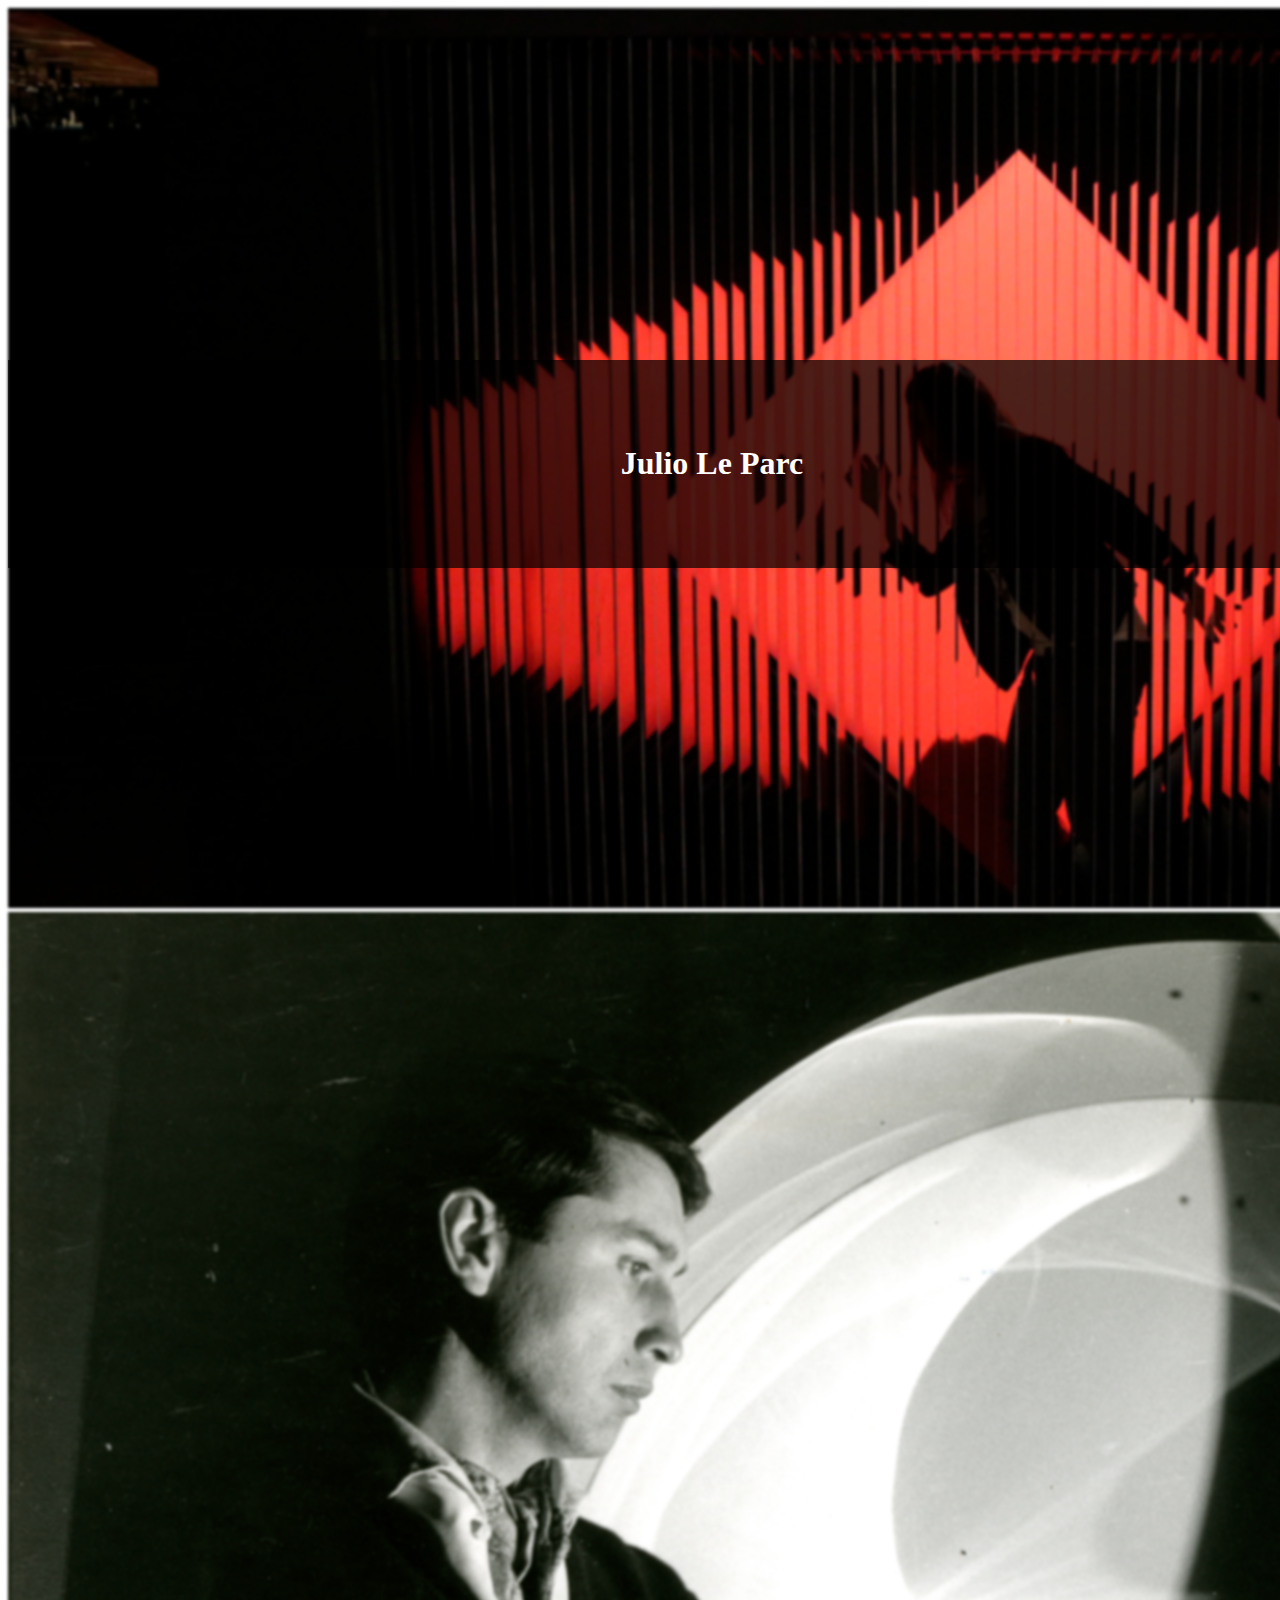
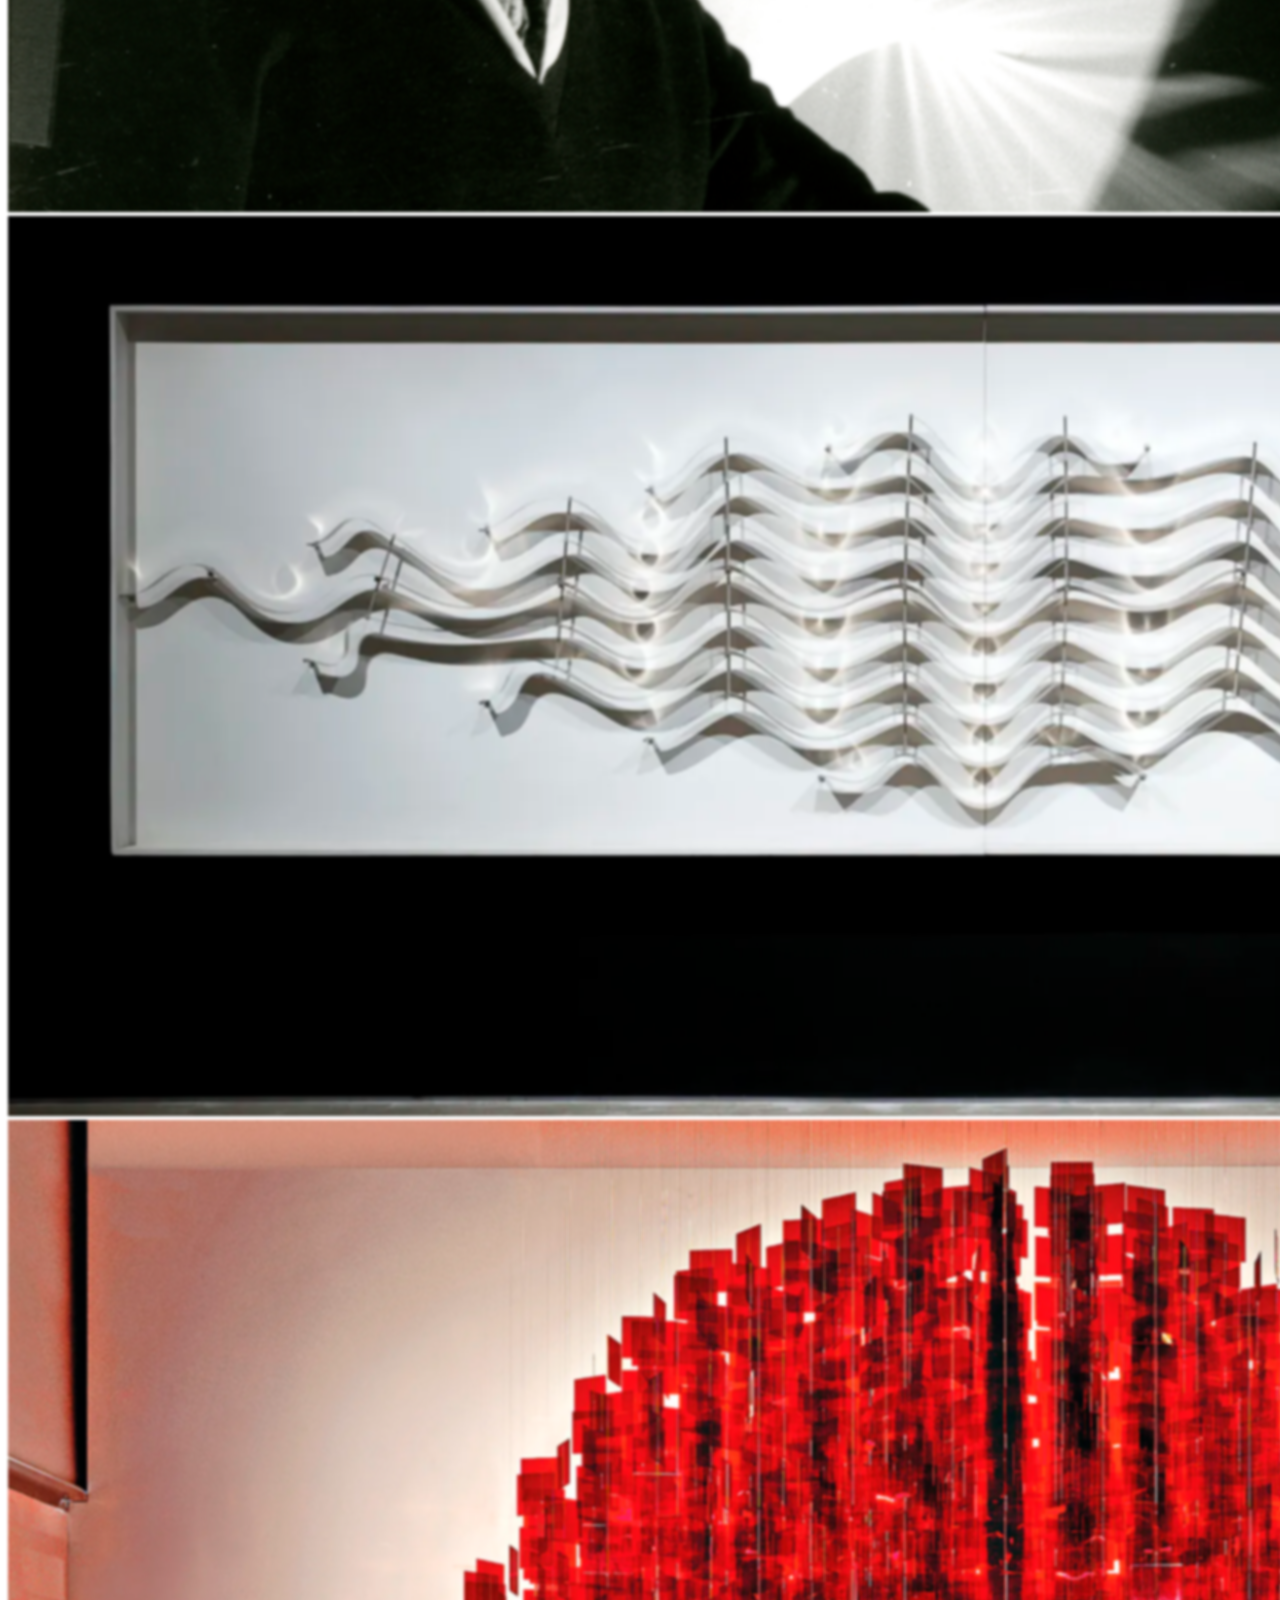
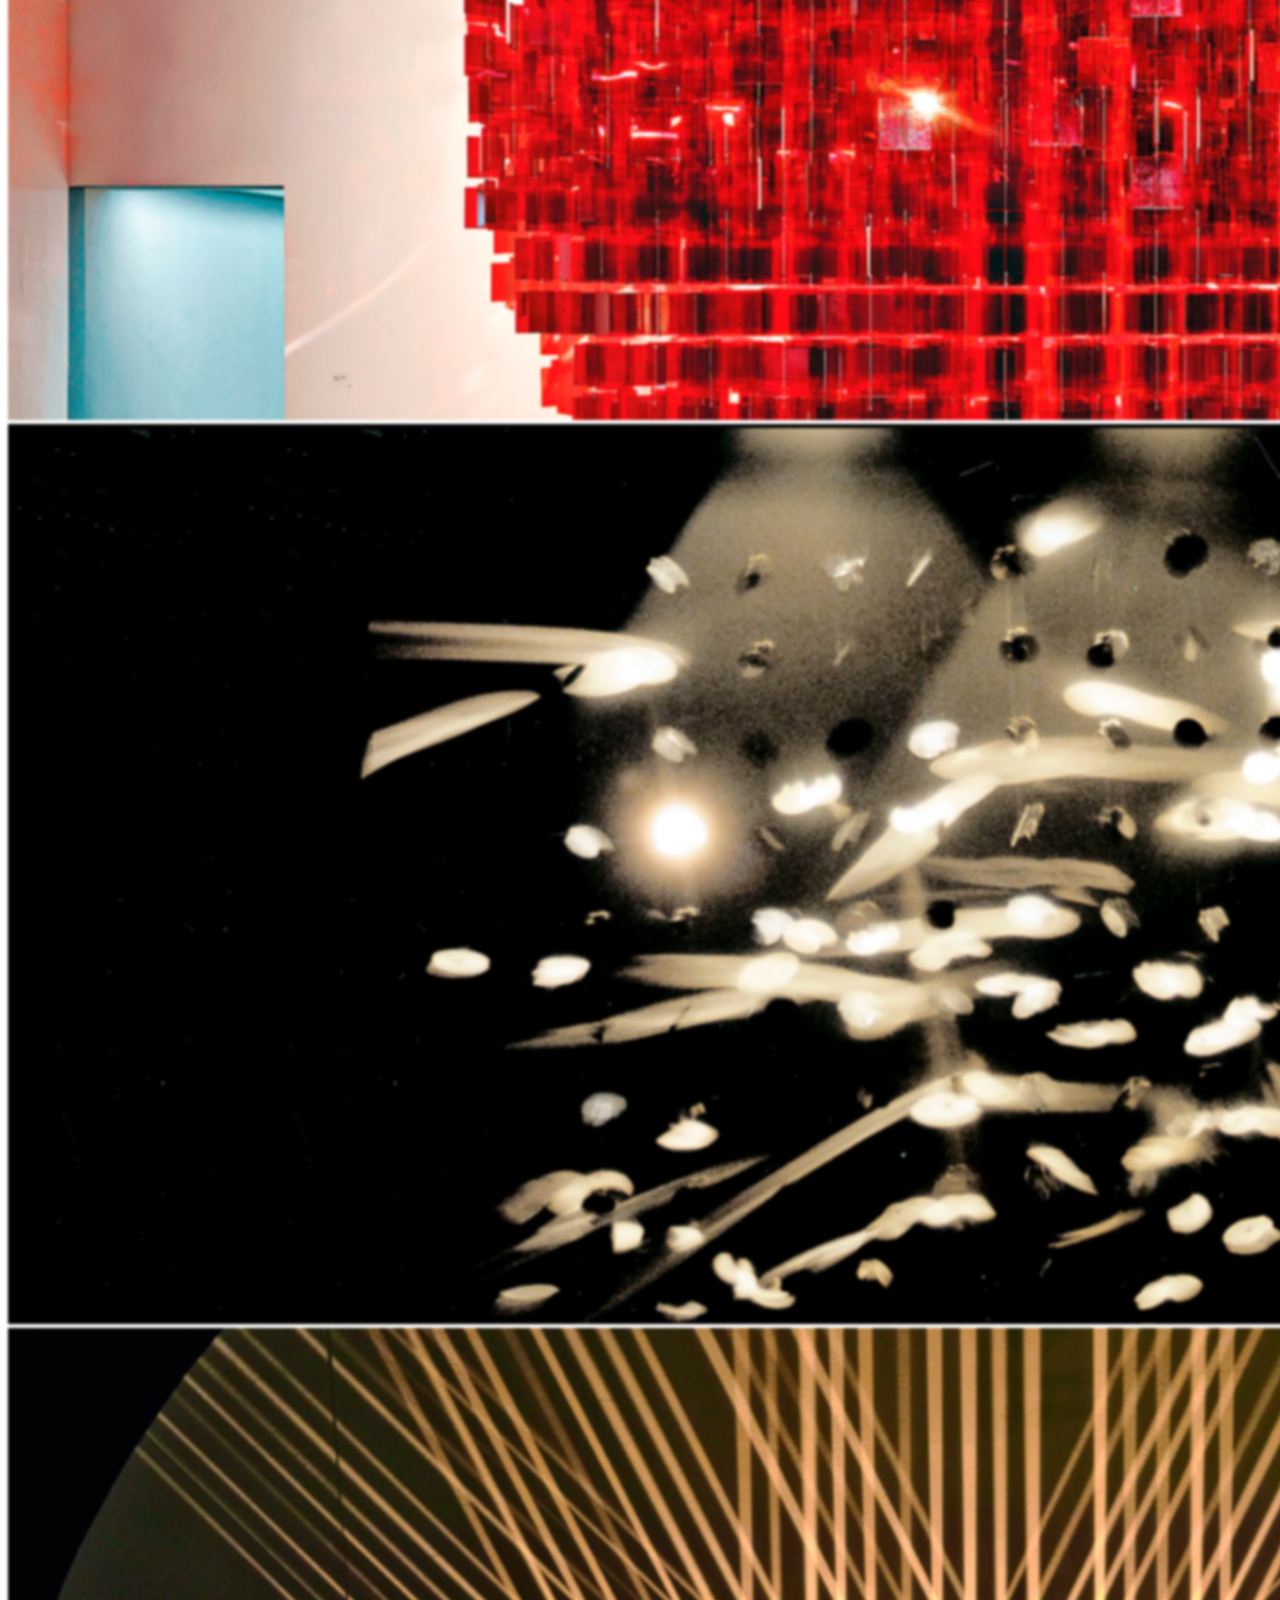
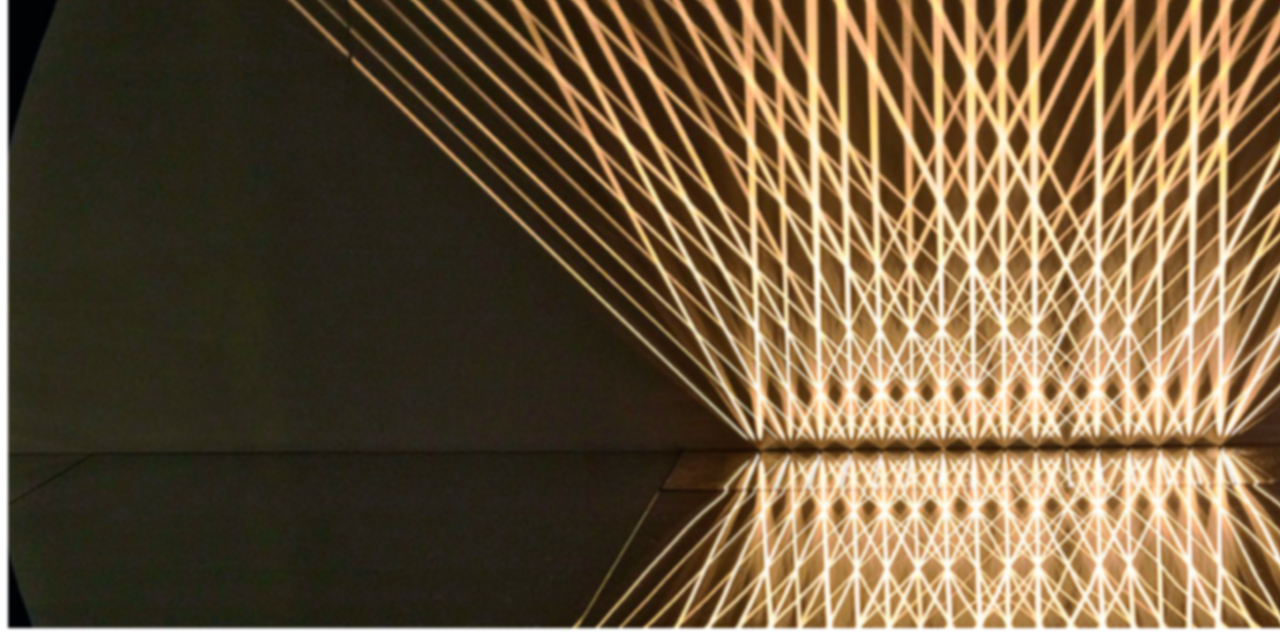
<file: index.html>
<!doctype html>
<html lang="en">
  <head>
    <meta charset="utf-8">
    <meta name="viewport" content="width=device-width, initial-scale=1">
    <title>Julio Le Parc</title>
    <link rel="shortcut icon" href="multimedia/icon.png">
    <link href="https://cdn.jsdelivr.net/npm/bootstrap@5.2.2/dist/css/bootstrap.min.css" rel="stylesheet" integrity="sha384-Zenh87qX5JnK2Jl0vWa8Ck2rdkQ2Bzep5IDxbcnCeuOxjzrPF/et3URy9Bv1WTRi" crossorigin="anonymous">
    <link rel="stylesheet" href="style/style.css">
  </head>
  <body>
    <div class="carousel">

      <div class=" position-relative">
        <a href="home.html">
          <div id="titulo">
            <h1 >Julio Le Parc</h1>
          </div>
        </a>
      </div>

      <div id="carouselExampleFade" class="carousel slide carousel-fade" data-bs-ride="carousel">
        <div class="carousel-inner" id="carouselIndex">
          <div class="carousel-item active">
            <img src="multimedia/carrousel index/2.png" class="d-block w-100 carrouselIndex" alt="...">
          </div>
          <div class="carousel-item">
            <img src="multimedia/carrousel index/3.png" class="d-block w-100 carrouselIndex" alt="...">
          </div>
          <div class="carousel-item">
            <!--<video src="multimedia/carrousel index/v1.mov" autoplay muted loop class="d-block w-100 carrouselIndex" alt="..."></video>-->
            <img src="multimedia/carrousel index/4.png" class="d-block w-100 carrouselIndex" alt="...">
          </div>
          <div class="carousel-item">
            <img src="multimedia/carrousel index/1.png" class="d-block w-100 carrouselIndex" alt="...">
          </div>
          <div class="carousel-item">
            <img src="multimedia/carrousel index/5.png" class="d-block w-100 carrouselIndex" alt="...">
          </div>
          <div class="carousel-item">
            <img src="multimedia/carrousel index/6.png" class="d-block w-100 carrouselIndex" alt="...">
          </div>
        </div>
        
      </div>

      

    </div>


    

    



    <script src="https://cdn.jsdelivr.net/npm/bootstrap@5.2.2/dist/js/bootstrap.bundle.min.js" integrity="sha384-OERcA2EqjJCMA+/3y+gxIOqMEjwtxJY7qPCqsdltbNJuaOe923+mo//f6V8Qbsw3" crossorigin="anonymous"></script>
    <script src="https://cdn.jsdelivr.net/npm/@popperjs/core@2.11.6/dist/umd/popper.min.js" integrity="sha384-oBqDVmMz9ATKxIep9tiCxS/Z9fNfEXiDAYTujMAeBAsjFuCZSmKbSSUnQlmh/jp3" crossorigin="anonymous"></script>
<script src="https://cdn.jsdelivr.net/npm/bootstrap@5.2.2/dist/js/bootstrap.min.js" integrity="sha384-IDwe1+LCz02ROU9k972gdyvl+AESN10+x7tBKgc9I5HFtuNz0wWnPclzo6p9vxnk" crossorigin="anonymous"></script>
  </body>
</html>
</file>
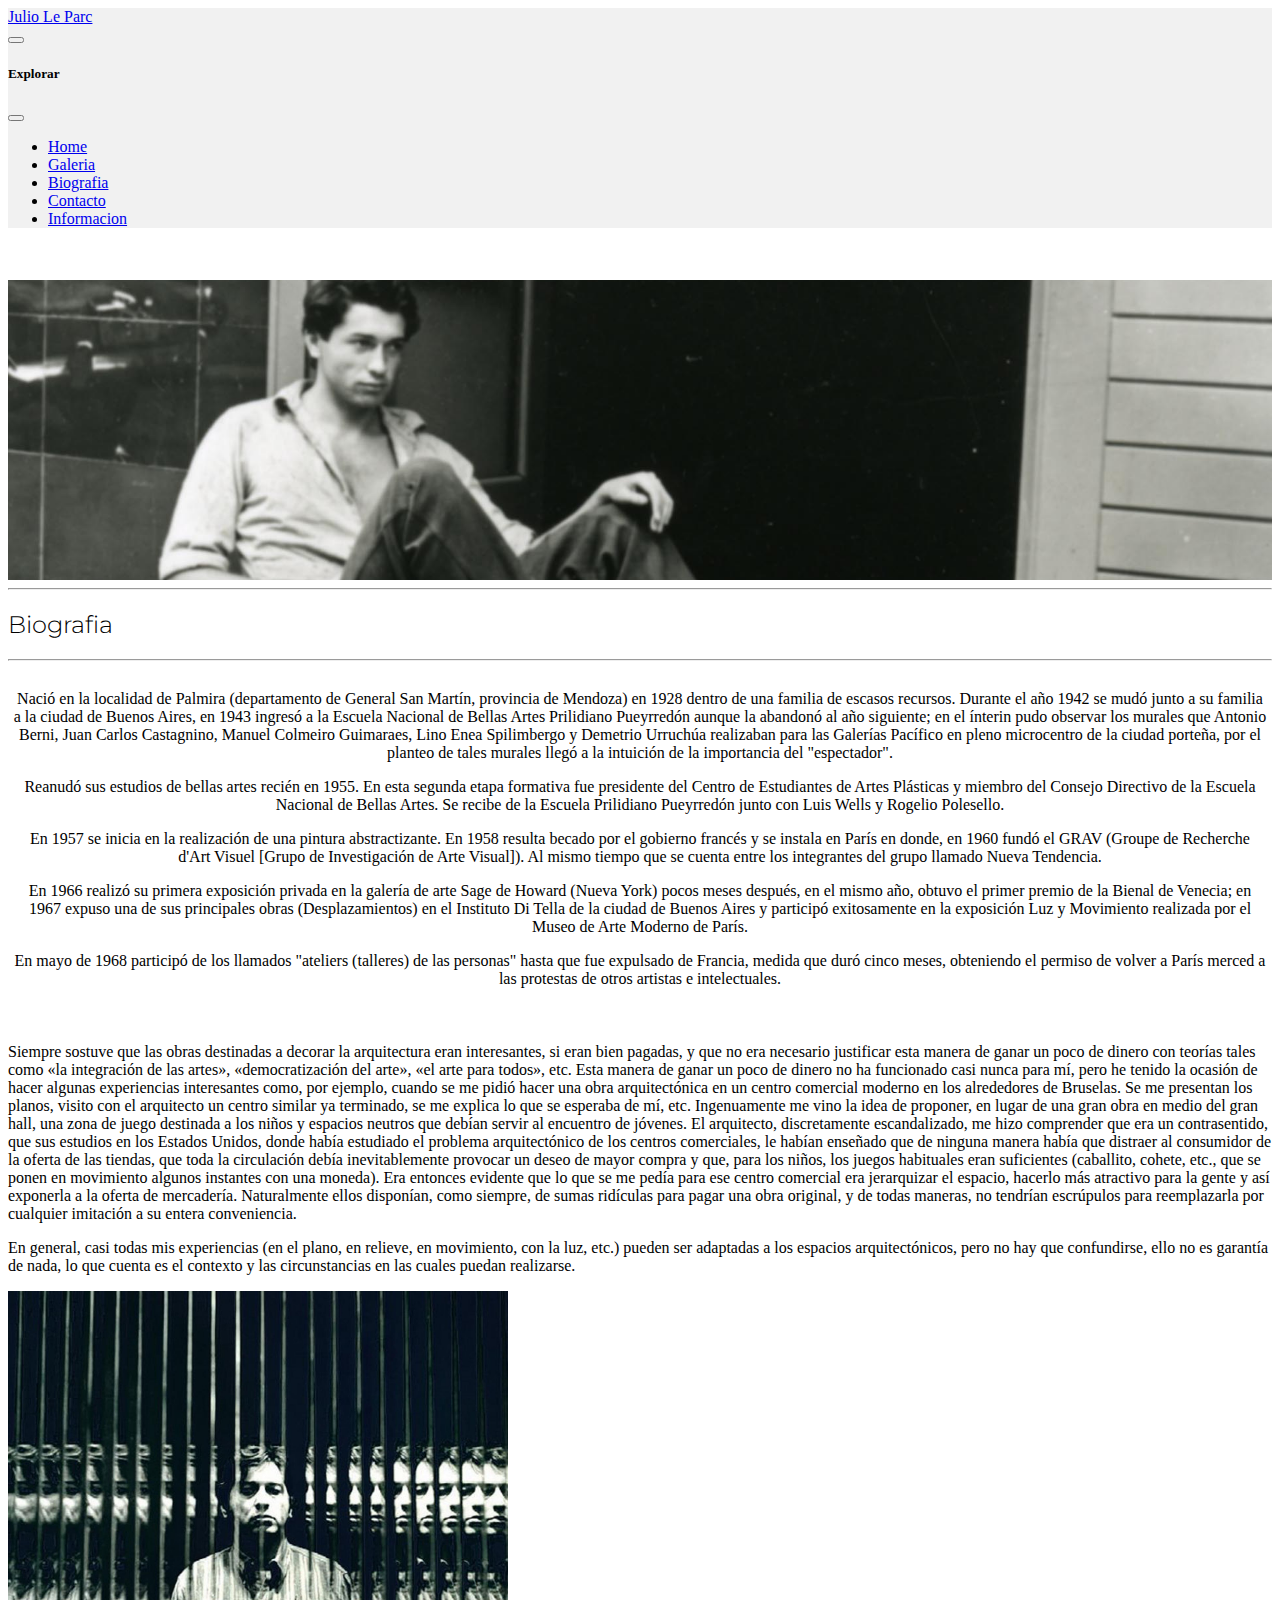
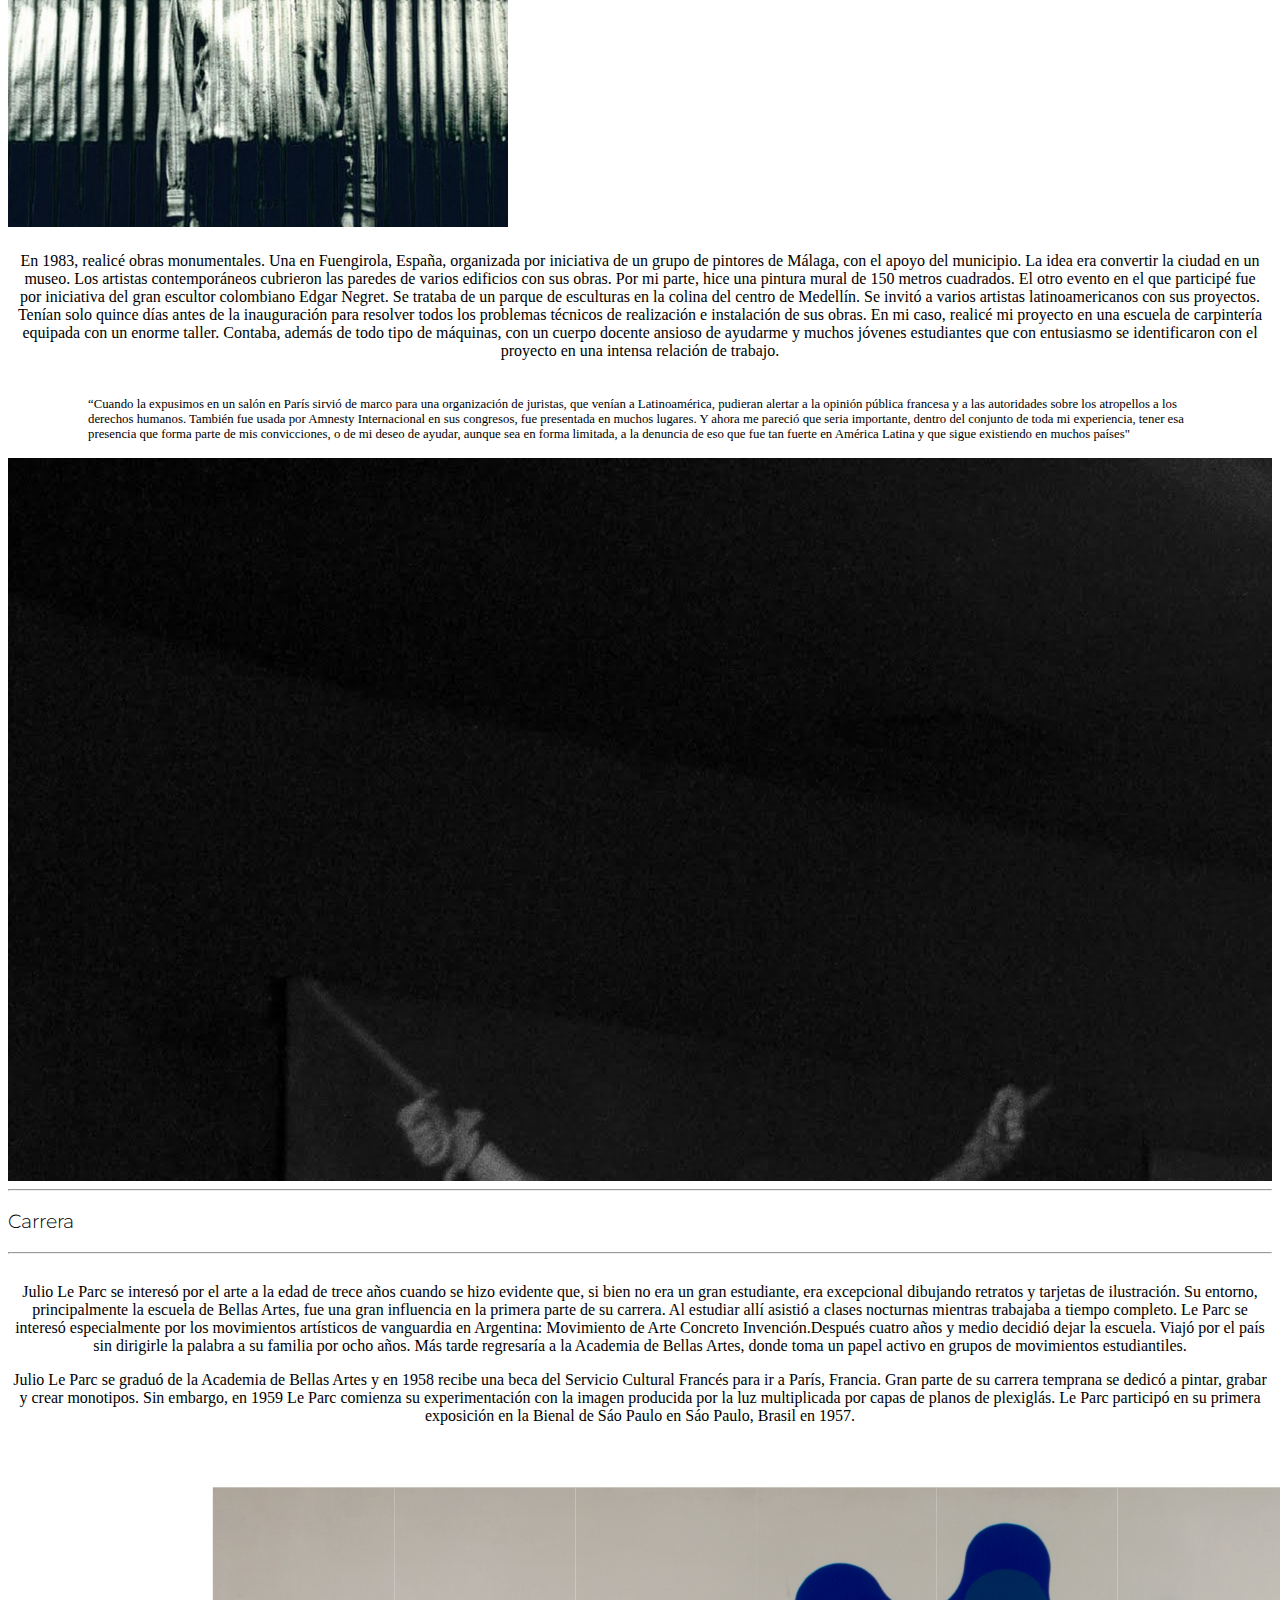
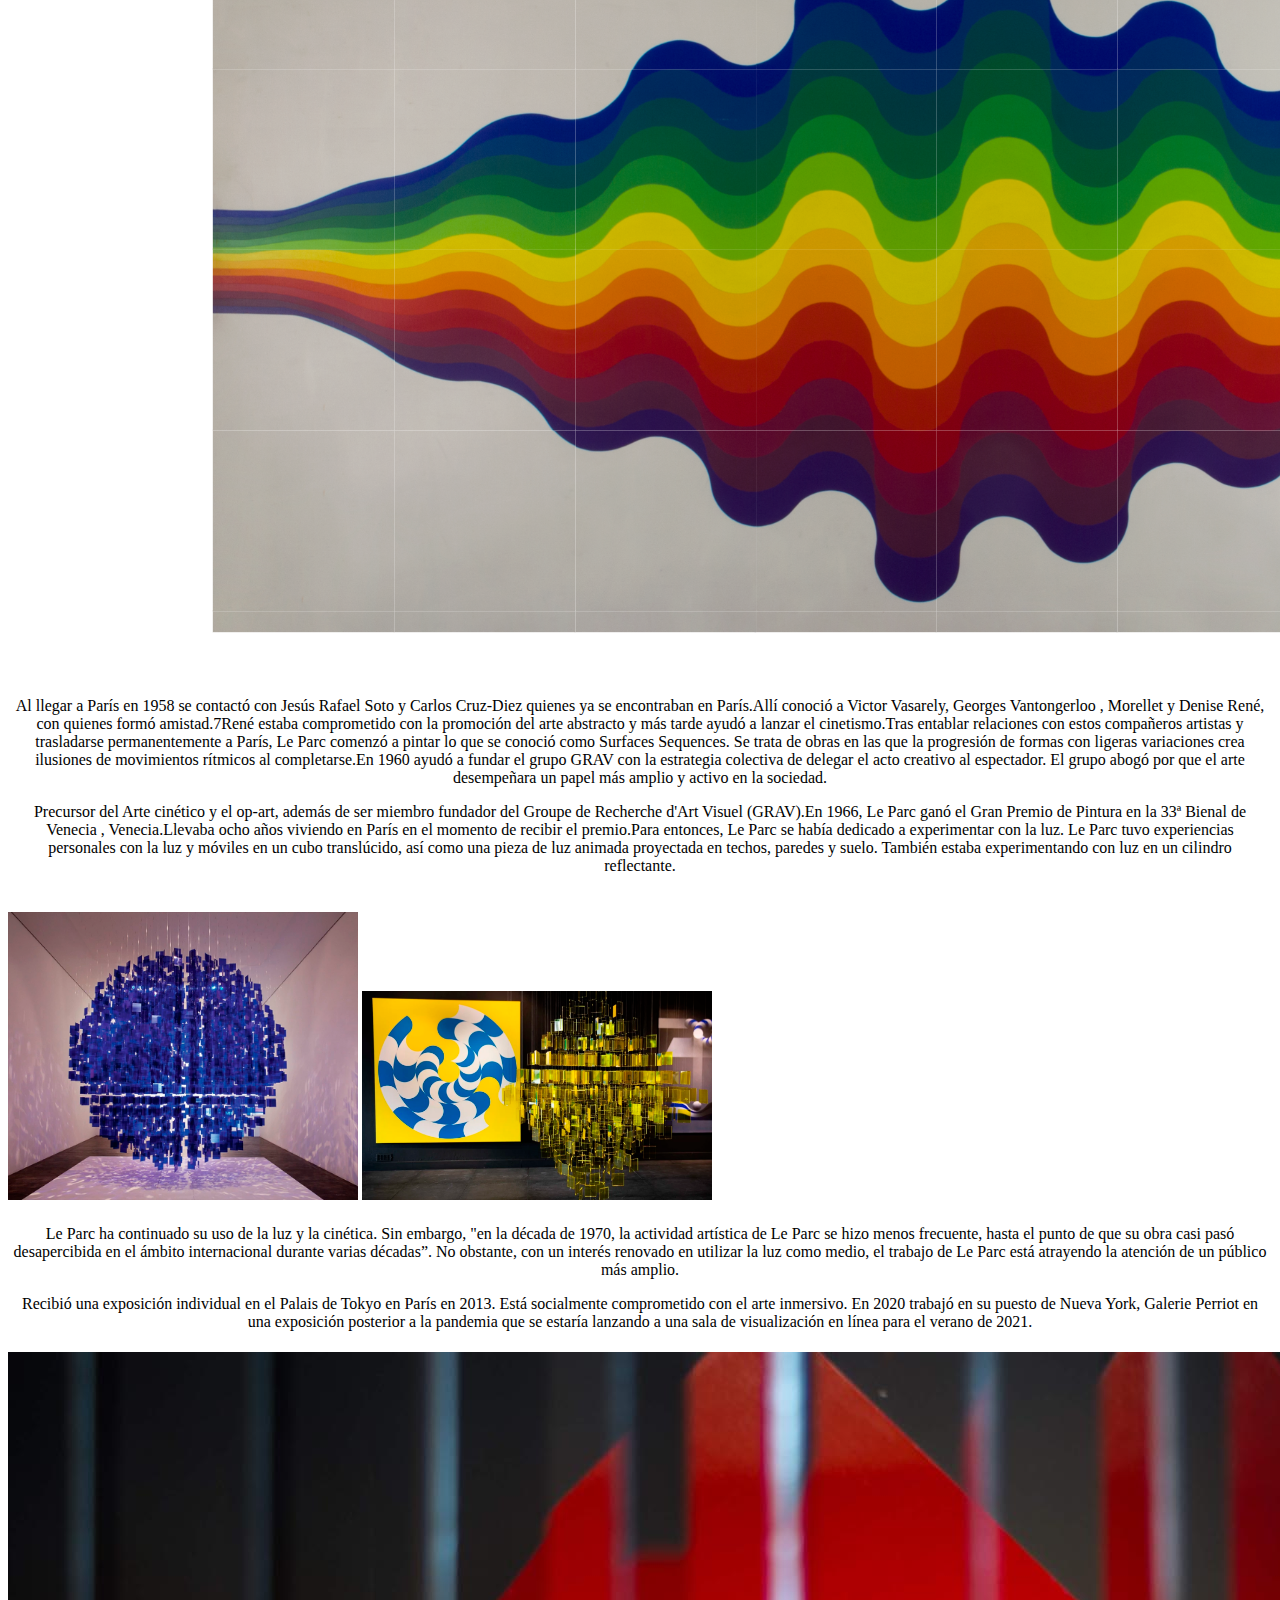
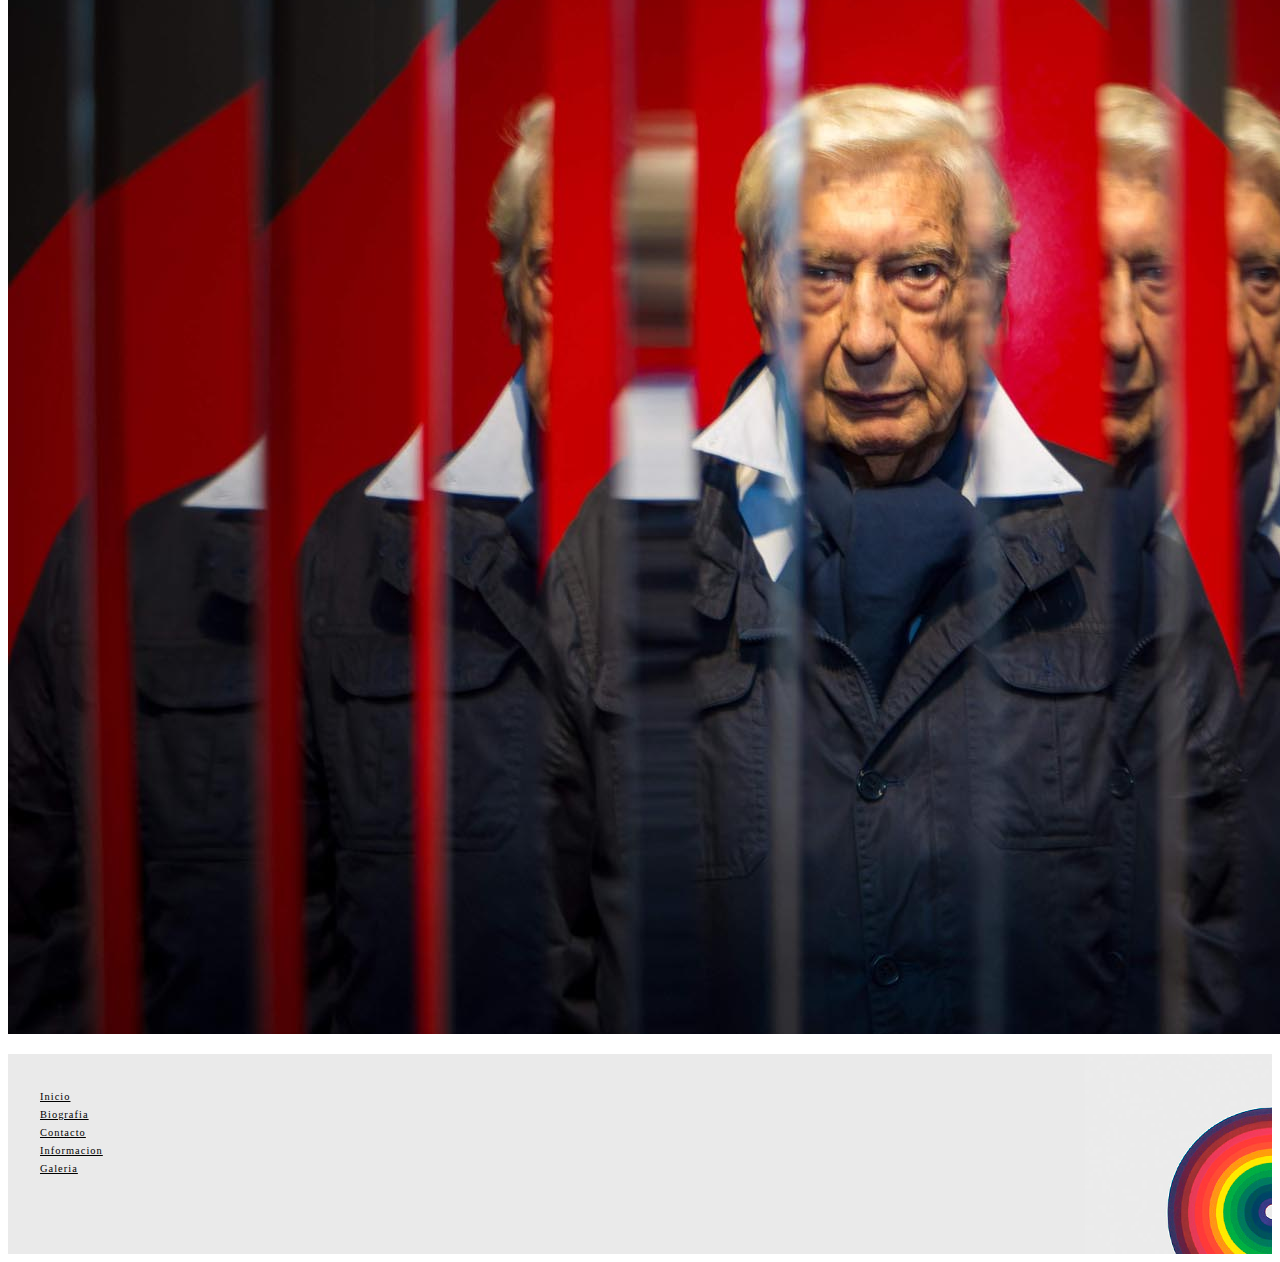
<file: biografia.html>
<!doctype html>
<html lang="en">
  <head>
    <meta charset="utf-8">
    <meta name="viewport" content="width=device-width, initial-scale=1">
    <title>Biografia - Julio Le Parc</title>
    <link rel="shortcut icon" href="multimedia/icon.png">
    <link href="https://cdn.jsdelivr.net/npm/bootstrap@5.2.2/dist/css/bootstrap.min.css" rel="stylesheet" integrity="sha384-Zenh87qX5JnK2Jl0vWa8Ck2rdkQ2Bzep5IDxbcnCeuOxjzrPF/et3URy9Bv1WTRi" crossorigin="anonymous">
    <link rel="stylesheet" href="style/style.css">
  </head>
  <body>
    <div class="container-fluid">
      <header>
        <nav class="navbar bg-light fixed-top ">
            <div class="container-fluid">
              <div class="text-center">
              <a class="navbar-brand " href="#">Julio Le Parc</a>
              </div>
              <div class="">
                <button class="navbar-toggler" type="button" data-bs-toggle="offcanvas" data-bs-target="#offcanvasNavbar" aria-controls="offcanvasNavbar">
                  <span class="navbar-toggler-icon"></span>
                </button>
                <div class="offcanvas offcanvas-end" tabindex="-1" id="offcanvasNavbar" aria-labelledby="offcanvasNavbarLabel">
                  <div class="offcanvas-header">
                    <h5 class="offcanvas-title" id="offcanvasNavbarLabel">Explorar</h5>
                    <button type="button" class="btn-close" data-bs-dismiss="offcanvas" aria-label="Close"></button>
                  </div>
                  <div class="offcanvas-body">
                    <ul class="navbar-nav justify-content-end flex-grow-1 pe-3">
                      <li class="nav-item">
                        <a class="nav-link" aria-current="page" href="home.html">Home</a>
                      </li>
                      <li class="nav-item">
                        <a class="nav-link" href="galeria.html">Galeria</a>
                      </li>
                      <li class="nav-item">
                        <a class="nav-link active" href="#">Biografia</a>
                      </li>
                      <li class="nav-item">
                        <a class="nav-link" href="contacto.html">Contacto</a>
                      </li>
                      <li class="nav-item">
                        <a class="nav-link" href="informacion.html">Informacion</a>
                      </li>
                      
                    </ul>
                  </div>
                </div>
              </div>
          </div>
          </nav>
      </header>

      <main>
        <div class="loader"></div>
        <br><br>
        <div class=" banner container-fluid col-12 col-md-8 mt-5" id="bannerHome2"></div>

        
        <div class="container text-center m-auto mt-5">
          <hr>
          <h2>Biografia</h2>
          <hr>
        </div>

        <div class="container m-2 col-md-8 m-auto">
          <div class="info">
          <p class="fw-light"> Nació en la localidad de Palmira (departamento de General San Martín, provincia de Mendoza) en 1928 dentro de una familia de escasos recursos.​ Durante el año 1942 se mudó junto a su familia a la ciudad de Buenos Aires, en 1943 ingresó a la Escuela Nacional de Bellas Artes Prilidiano Pueyrredón aunque la abandonó al año siguiente; en el ínterin pudo observar los murales que Antonio Berni, Juan Carlos Castagnino, Manuel Colmeiro Guimaraes, Lino Enea Spilimbergo y Demetrio Urruchúa realizaban para las Galerías Pacífico en pleno microcentro de la ciudad porteña, por el planteo de tales murales llegó a la intuición de la importancia del "espectador". </p>
          <p class="fw-light">Reanudó sus estudios de bellas artes recién en 1955. En esta segunda etapa formativa fue presidente del Centro de Estudiantes de Artes Plásticas y miembro del Consejo Directivo de la Escuela Nacional de Bellas Artes. Se recibe de la Escuela Prilidiano Pueyrredón junto con Luis Wells y Rogelio Polesello.</p>
          <p class="fw-light">En 1957 se inicia en la realización de una pintura abstractizante. En 1958 resulta becado por el gobierno francés y se instala en París en donde, en 1960 fundó el GRAV (Groupe de Recherche d'Art Visuel [Grupo de Investigación de Arte Visual]). Al mismo tiempo que se cuenta entre los integrantes del grupo llamado Nueva Tendencia. </p>
          <p class="fw-light">En 1966 realizó su primera exposición privada en la galería de arte Sage de Howard (Nueva York) pocos meses después, en el mismo año, obtuvo el primer premio de la Bienal de Venecia; en 1967 expuso una de sus principales obras (Desplazamientos) en el Instituto Di Tella de la ciudad de Buenos Aires y participó exitosamente en la exposición Luz y Movimiento realizada por el Museo de Arte Moderno de París. </p>
          <p class="fw-light">En mayo de 1968 participó de los llamados "ateliers (talleres) de las personas" hasta que fue expulsado de Francia, medida que duró cinco meses, obteniendo el permiso de volver a París merced a las protestas de otros artistas e intelectuales. </p>
          </div>
          <br>
        </div>

        <div class="d-md-flex container m-auto justify-content-evenly">
            <div class="  col-12 col-md-6 text-center text-md-start">
              <p class="fw-light">Siempre sostuve que las obras destinadas a decorar la arquitectura eran interesantes, si eran bien pagadas, y que no era necesario justificar esta manera de ganar un poco de dinero con teorías tales como «la integración de las artes», «democratización del arte», «el arte para todos», etc. Esta manera de ganar un poco de dinero no ha funcionado casi nunca para mí, pero he tenido la ocasión de hacer algunas experiencias interesantes como, por ejemplo, cuando se me pidió hacer una obra arquitectónica en un centro comercial moderno en los alrededores de Bruselas. Se me presentan los planos, visito con el arquitecto un centro similar ya terminado, se me explica lo que se esperaba de mí, etc. Ingenuamente me vino la idea de proponer, en lugar de una gran obra en medio del gran hall, una zona de juego destinada a los niños y espacios neutros que debían servir al encuentro de jóvenes. El arquitecto, discretamente escandalizado, me hizo comprender que era un contrasentido, que sus estudios en los Estados Unidos, donde había estudiado el problema arquitectónico de los centros comerciales, le habían enseñado que de ninguna manera había que distraer al consumidor de la oferta de las tiendas, que toda la circulación debía inevitablemente provocar un deseo de mayor compra y que, para los niños, los juegos habituales eran suficientes (caballito, cohete, etc., que se ponen en movimiento algunos instantes con una moneda). Era entonces evidente que lo que se me pedía para ese centro comercial era jerarquizar el espacio, hacerlo más atractivo para la gente y así exponerla a la oferta de mercadería. Naturalmente ellos disponían, como siempre, de sumas ridículas para pagar una obra original, y de todas maneras, no tendrían escrúpulos para reemplazarla por cualquier imitación a su entera conveniencia.</p>
              <p class="fw-light">En general, casi todas mis experiencias (en el plano, en relieve, en movimiento, con la luz, etc.) pueden ser adaptadas a los espacios arquitectónicos, pero no hay que confundirse, ello no es garantía de nada, lo que cuenta es el contexto y las circunstancias en las cuales puedan realizarse.</p>
            </div>
            <div class=" col-12 m-auto m-md-3 col-md-4 text-center">
              <img src="multimedia/Biografia/3.jpg" alt="..." class="col-12" style="max-width:500px ;">
            </div>
          </div>

          <div class="container m-2 col-md-8 m-auto">
            <div class="info">
            <p class="fw-light">En 1983, realicé obras monumentales. Una en Fuengirola, España, organizada por iniciativa de un grupo de pintores de Málaga, con el apoyo del municipio. La idea era convertir la ciudad en un museo. Los artistas contemporáneos cubrieron las paredes de varios edificios con sus obras. Por mi parte, hice una pintura mural de 150 metros cuadrados. El otro evento en el que participé fue por iniciativa del gran escultor colombiano Edgar Negret. Se trataba de un parque de esculturas en la colina del centro de Medellín. Se invitó a varios artistas latinoamericanos con sus proyectos. Tenían solo quince días antes de la inauguración para resolver todos los problemas técnicos de realización e instalación de sus obras. En mi caso, realicé mi proyecto en una escuela de carpintería equipada con un enorme taller. Contaba, además de todo tipo de máquinas, con un cuerpo docente ansioso de ayudarme y muchos jóvenes estudiantes que con entusiasmo se identificaron con el proyecto en una intensa relación de trabajo.</p>
          </div>
        </div>

        

        <div class="position-relative container-fluid m-auto ">
          <div class=" col-12" style="height:800px; overflow: hidden;">
            <div class="texto-galeria col-4 position-absolute text-white p-4 d-none d-md-inline" style="font-weight: lighter;">
                <figure>
                  <blockquote class="blockquote">
                    <p class="fs-5">
                      “Cuando la expusimos en un salón en París sirvió de marco para una organización de juristas, que venían a Latinoamérica, pudieran alertar a la opinión pública francesa y a las autoridades sobre los atropellos a los derechos humanos. También fue usada por Amnesty Internacional en sus congresos, fue presentada en muchos lugares. Y ahora me pareció que seria importante, dentro del conjunto de toda mi experiencia, tener esa presencia que forma parte de mis convicciones, o de mi deseo de ayudar, aunque sea en forma limitada, a la denuncia de eso que fue tan fuerte en América Latina y que sigue existiendo en muchos países"</p>
                  </blockquote>
                </figure>
            </div>
            
            <img src="multimedia/Biografia/4.jpg" class="m-auto col-12" alt="...">
          </div>
      </div>

      <div class="text-center m-4">
        <hr>
        <h3>Carrera</h3>
        <hr>
      </div>

      <div class="container m-2 col-md-8 m-auto">
        <div class="info">
        <p class="fw-light">Julio Le Parc se interesó por el arte a la edad de trece años cuando se hizo evidente que, si bien no era un gran estudiante, era excepcional dibujando retratos y tarjetas de ilustración. Su entorno, principalmente la escuela de Bellas Artes, fue una gran influencia en la primera parte de su carrera. Al estudiar allí asistió a clases nocturnas mientras trabajaba a tiempo completo. Le Parc se interesó especialmente por los movimientos artísticos de vanguardia en Argentina: Movimiento de Arte Concreto Invención.Después cuatro años y medio decidió dejar la escuela. Viajó por el país sin dirigirle la palabra a su familia por ocho años. Más tarde regresaría a la Academia de Bellas Artes, donde toma un papel activo en grupos de movimientos estudiantiles.</p>
        <p class="fw-light">
          Julio Le Parc se graduó de la Academia de Bellas Artes y en 1958 recibe una beca del Servicio Cultural Francés para ir a París, Francia. Gran parte de su carrera temprana se dedicó a pintar, grabar y crear monotipos. Sin embargo, en 1959 Le Parc comienza su experimentación con la imagen producida por la luz multiplicada por capas de planos de plexiglás. Le Parc participó en su primera exposición en la Bienal de Sáo Paulo en Sáo Paulo, Brasil en 1957.
        </p>
      </div>
    </div>

    <div class="position-relative container-fluid m-auto ">
      <div class=" col-12">
        <img src="multimedia/Biografia/3.png" class="m-auto col-12" alt="...">
      </div>
    </div>

    <div class="container m-2 col-md-8 m-auto">
      <div class="info">
        <p class="fw-light">Al llegar a París en 1958 se contactó con Jesús Rafael Soto y Carlos Cruz-Diez quienes ya se encontraban en París.Allí conoció a Victor Vasarely, Georges Vantongerloo , Morellet y Denise René, con quienes formó amistad.7René estaba comprometido con la promoción del arte abstracto y más tarde ayudó a lanzar el cinetismo.Tras entablar relaciones con estos compañeros artistas y trasladarse permanentemente a París, Le Parc comenzó a pintar lo que se conoció como Surfaces Sequences. Se trata de obras en las que la progresión de formas con ligeras variaciones crea ilusiones de movimientos rítmicos al completarse.En 1960 ayudó a fundar el grupo GRAV con la estrategia colectiva de delegar el acto creativo al espectador. El grupo abogó por que el arte desempeñara un papel más amplio y activo en la sociedad.</p>
        <p class="fw-light">Precursor del Arte cinético y el op-art, además de ser miembro fundador del Groupe de Recherche d'Art Visuel (GRAV).En 1966, Le Parc ganó el Gran Premio de Pintura en la 33ª Bienal de Venecia , Venecia.Llevaba ocho años viviendo en París en el momento de recibir el premio.Para entonces, Le Parc se había dedicado a experimentar con la luz. Le Parc tuvo experiencias personales con la luz y móviles en un cubo translúcido, así como una pieza de luz animada proyectada en techos, paredes y suelo. También estaba experimentando con luz en un cilindro reflectante.</p>
      </div>
    </div>

    <div class="container row m-auto p-5 justify-content-center">
      <img src="multimedia/Biografia/7.png" alt="" class="img col-12 col-md-4">
      <img src="multimedia/Biografia/6.png" alt="" class="img col-12 col-md-4">
    </div>

    <div class="container m-2 col-md-8 m-auto">
      <div class="info">
        <p class="fw-light">Le Parc ha continuado su uso de la luz y la cinética. Sin embargo, "en la década de 1970, la actividad artística de Le Parc se hizo menos frecuente, hasta el punto de que su obra casi pasó desapercibida en el ámbito internacional durante varias décadas”. No obstante, con un interés renovado en utilizar la luz como medio, el trabajo de Le Parc está atrayendo la atención de un público más amplio.</p>
        <p class="fw-light">Recibió una exposición individual en el Palais de Tokyo en París en 2013. Está socialmente comprometido con el arte inmersivo. En 2020 trabajó en su puesto de Nueva York, Galerie Perriot en una exposición posterior a la pandemia que se estaría lanzando a una sala de visualización en línea para el verano de 2021.</p>
      </div>
    </div>

    <div class="position-relative container-fluid m-auto ">
      <div class="col-12 col-md-8 m-auto">
        <img src="multimedia/Biografia/5.jpg" class="m-auto col-12" alt="...">
      </div>
    </div>

      </main>

      <footer class=" mt-4 col-12 text-center text-md-start">
        <ul class="">
          <li class=""><a href="home.html">Inicio</a></li>
          <li class=""><a href="#">Biografia</a></li>
          <li class=""><a href="contacto.html">Contacto</a></li>
          <li class=""><a href="informacion.html">Informacion</a></li>
          <li class=""><a href="galeria.html">Galeria</a></li>
        </ul>
      </footer>

    </div>



    <script src="https://cdn.jsdelivr.net/npm/bootstrap@5.2.2/dist/js/bootstrap.bundle.min.js" integrity="sha384-OERcA2EqjJCMA+/3y+gxIOqMEjwtxJY7qPCqsdltbNJuaOe923+mo//f6V8Qbsw3" crossorigin="anonymous"></script>
    <script src="https://cdn.jsdelivr.net/npm/@popperjs/core@2.11.6/dist/umd/popper.min.js" integrity="sha384-oBqDVmMz9ATKxIep9tiCxS/Z9fNfEXiDAYTujMAeBAsjFuCZSmKbSSUnQlmh/jp3" crossorigin="anonymous"></script>
<script src="https://cdn.jsdelivr.net/npm/bootstrap@5.2.2/dist/js/bootstrap.min.js" integrity="sha384-IDwe1+LCz02ROU9k972gdyvl+AESN10+x7tBKgc9I5HFtuNz0wWnPclzo6p9vxnk" crossorigin="anonymous"></script>
  </body>
</html>
</file>
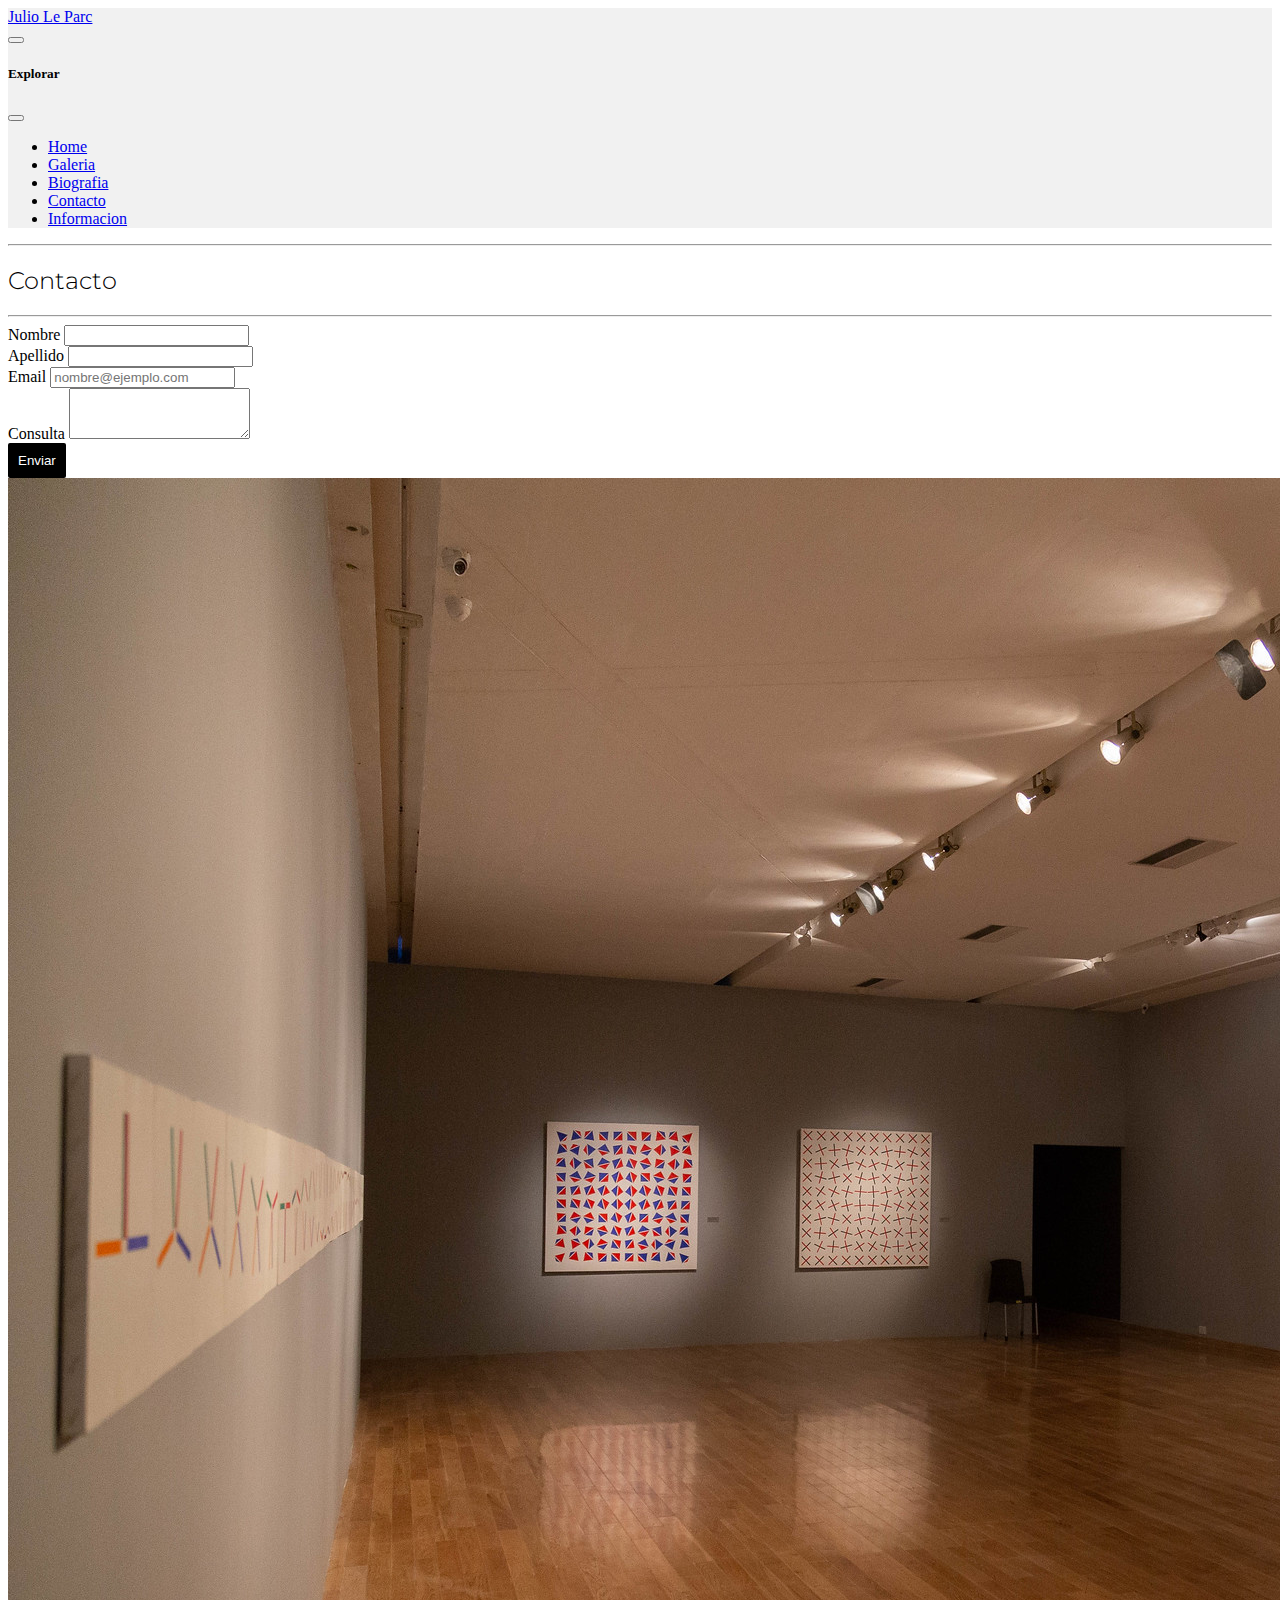
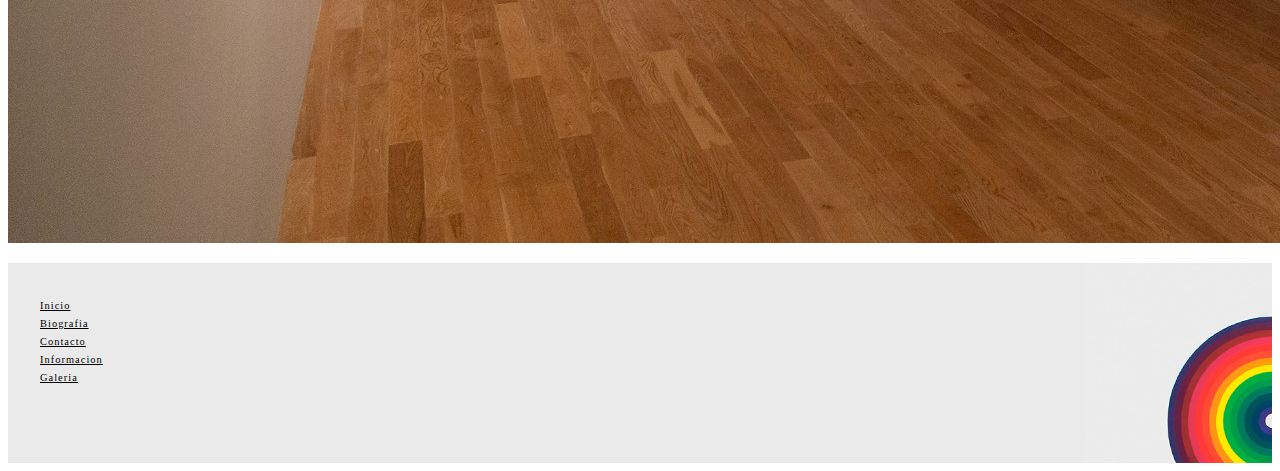
<file: contacto.html>
<!doctype html>
<html lang="en">
  <head>
    <meta charset="utf-8">
    <meta name="viewport" content="width=device-width, initial-scale=1">
    <title>Contacto - Julio Le Parc</title>
    <link rel="shortcut icon" href="multimedia/icon.png">
    <link href="https://cdn.jsdelivr.net/npm/bootstrap@5.2.2/dist/css/bootstrap.min.css" rel="stylesheet" integrity="sha384-Zenh87qX5JnK2Jl0vWa8Ck2rdkQ2Bzep5IDxbcnCeuOxjzrPF/et3URy9Bv1WTRi" crossorigin="anonymous">
    <link rel="stylesheet" href="style/style.css">
  </head>
  <body>
    <div class="container-fluid">
      <header>
        <nav class="navbar bg-light  ">
            <div class="container-fluid">
              <div class="text-center">
              <a class="navbar-brand " href="#">Julio Le Parc</a>
              </div>
              <div class="">
                <button class="navbar-toggler" type="button" data-bs-toggle="offcanvas" data-bs-target="#offcanvasNavbar" aria-controls="offcanvasNavbar">
                  <span class="navbar-toggler-icon"></span>
                </button>
                <div class="offcanvas offcanvas-end" tabindex="-1" id="offcanvasNavbar" aria-labelledby="offcanvasNavbarLabel">
                  <div class="offcanvas-header">
                    <h5 class="offcanvas-title" id="offcanvasNavbarLabel">Explorar</h5>
                    <button type="button" class="btn-close" data-bs-dismiss="offcanvas" aria-label="Close"></button>
                  </div>
                  <div class="offcanvas-body">
                    <ul class="navbar-nav justify-content-end flex-grow-1 pe-3">
                      <li class="nav-item">
                        <a class="nav-link" aria-current="page" href="home.html">Home</a>
                      </li>
                      <li class="nav-item">
                        <a class="nav-link" href="galeria.html">Galeria</a>
                      </li>
                      <li class="nav-item">
                        <a class="nav-link" href="biografia.html">Biografia</a>
                      </li>
                      <li class="nav-item">
                        <a class="nav-link active" href="#">Contacto</a>
                      </li>
                      <li class="nav-item">
                        <a class="nav-link" href="informacion.html">Informacion</a>
                      </li>
                      
                    </ul>
                  </div>
                </div>
              </div>
          </div>
          </nav>
      </header>

      <main>
        <div class="loader"></div>
        
        <div class="container text-center m-auto mt-5">
          <hr>
          <h2>Contacto</h2>
          <hr>
        </div>


          <div class="col-md-4 col-12">
            <form id="form" method='POST' action='enviar.php' name="form">
              <div class="row">
                <div class="col-12 m-md-2">
                  <label for="nombre">Nombre</label>
                  <input type="text" class="form-control" placeholder="" id="nombre" required>
                </div>
                <div class="col-12 m-md-2">
                  <label for="apellido">Apellido</label>
                  <input type="text" class="form-control" placeholder="" id="apellido" required>
                </div>
                <div class="form-group col-12 m-md-2">
                  <label for="email">Email</label>
                  <input type="email" class="form-control" id="email" placeholder="nombre@ejemplo.com" required>
                </div>
                <div class="form-group col-12 m-md-2">
                  <label for="consulta">Consulta</label>
                  <textarea class="form-control" id="consulta" rows="3" required></textarea>
                </div>
                <div class="col-12 m-2">
                  <input type="submit" id="enviar" name="enviar" value="Enviar">
                </div>
                
              </div>
          </form>
        </div>
        
        <div class="col-12">
          <img src="multimedia/consultas.jpeg" alt="" class="col-12">
        </div>
        
      </main>

      <footer class=" mt-4 col-12 text-center text-md-start">
        <ul class="">
          <li class=""><a href="home.html">Inicio</a></li>
          <li class=""><a href="biografia.html">Biografia</a></li>
          <li class=""><a href="#">Contacto</a></li>
          <li class=""><a href="informacion.html">Informacion</a></li>
          <li class=""><a href="galeria.html">Galeria</a></li>
        </ul>
      </footer>

    </div>


    <script src="js/js.js"></script>
    <script src="https://cdn.jsdelivr.net/npm/bootstrap@5.2.2/dist/js/bootstrap.bundle.min.js" integrity="sha384-OERcA2EqjJCMA+/3y+gxIOqMEjwtxJY7qPCqsdltbNJuaOe923+mo//f6V8Qbsw3" crossorigin="anonymous"></script>
    <script src="https://cdn.jsdelivr.net/npm/@popperjs/core@2.11.6/dist/umd/popper.min.js" integrity="sha384-oBqDVmMz9ATKxIep9tiCxS/Z9fNfEXiDAYTujMAeBAsjFuCZSmKbSSUnQlmh/jp3" crossorigin="anonymous"></script>
<script src="https://cdn.jsdelivr.net/npm/bootstrap@5.2.2/dist/js/bootstrap.min.js" integrity="sha384-IDwe1+LCz02ROU9k972gdyvl+AESN10+x7tBKgc9I5HFtuNz0wWnPclzo6p9vxnk" crossorigin="anonymous"></script>
  </body>
</html>
</file>
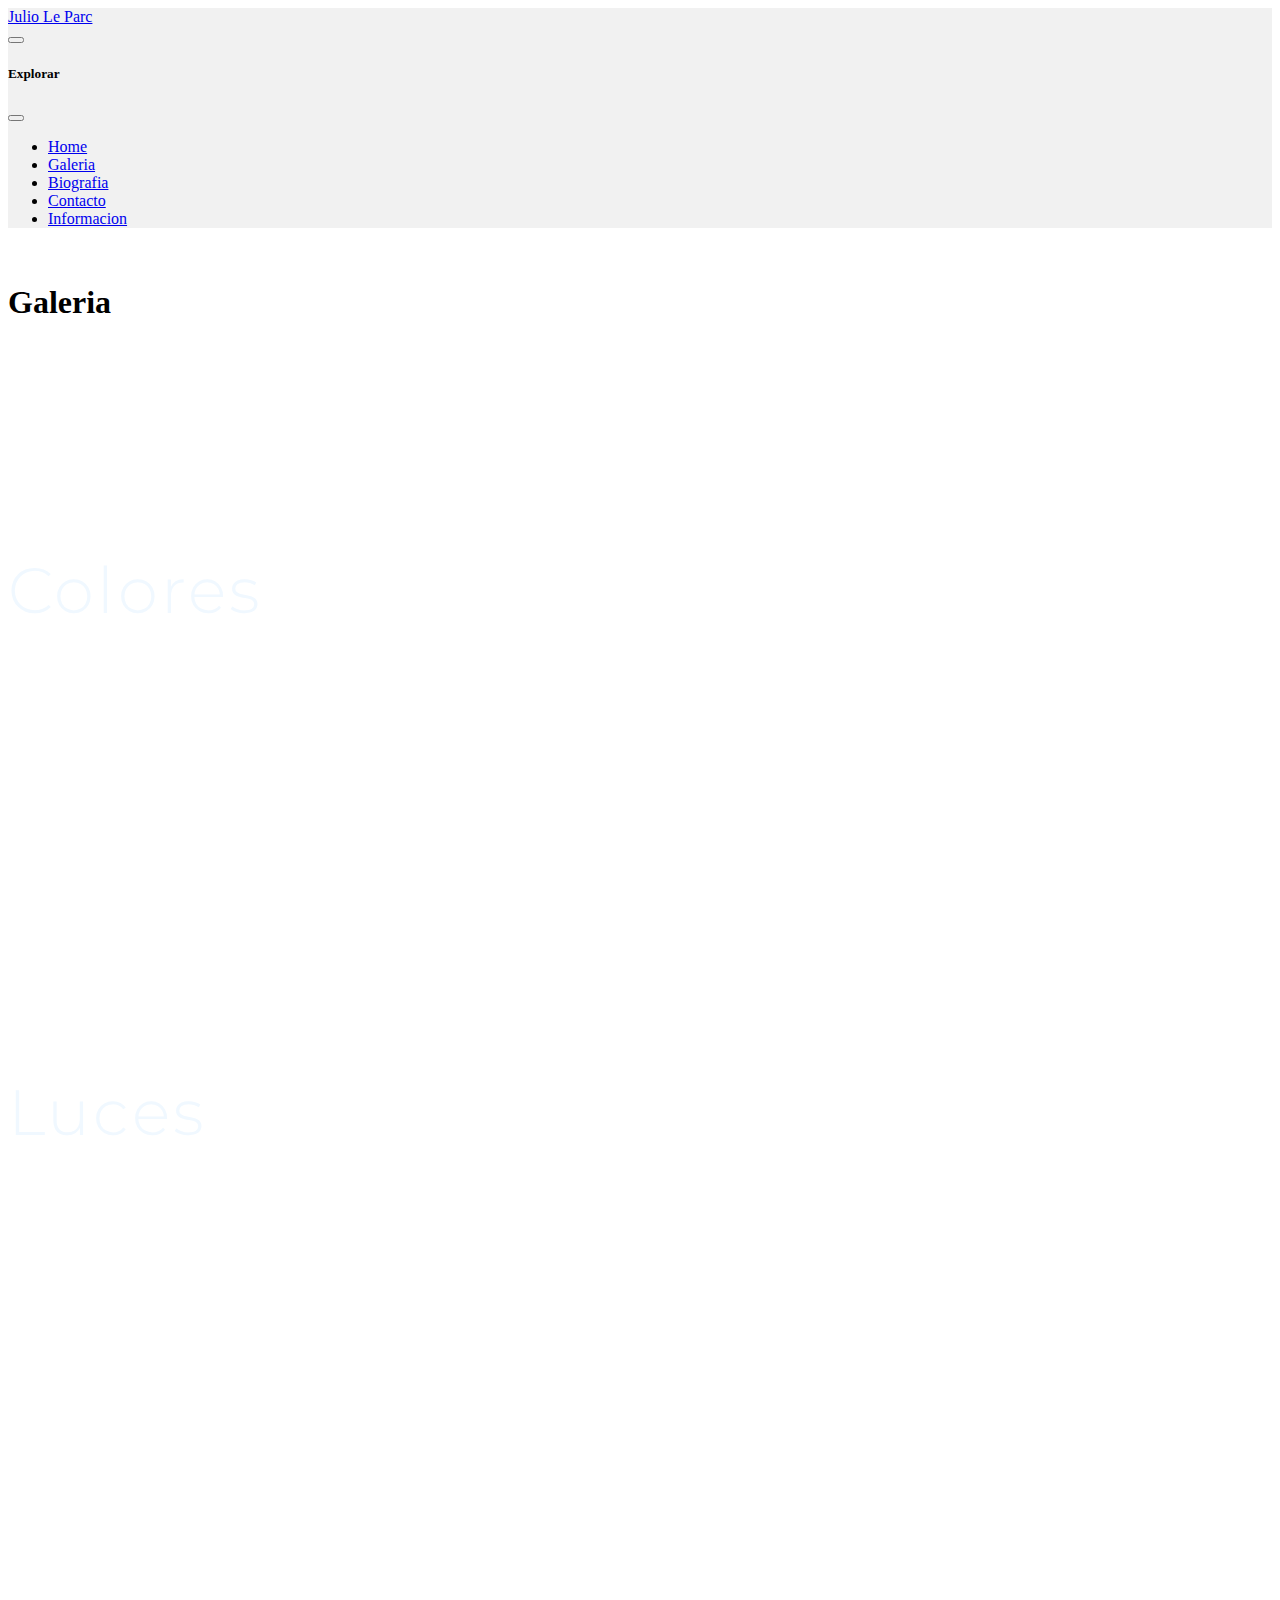
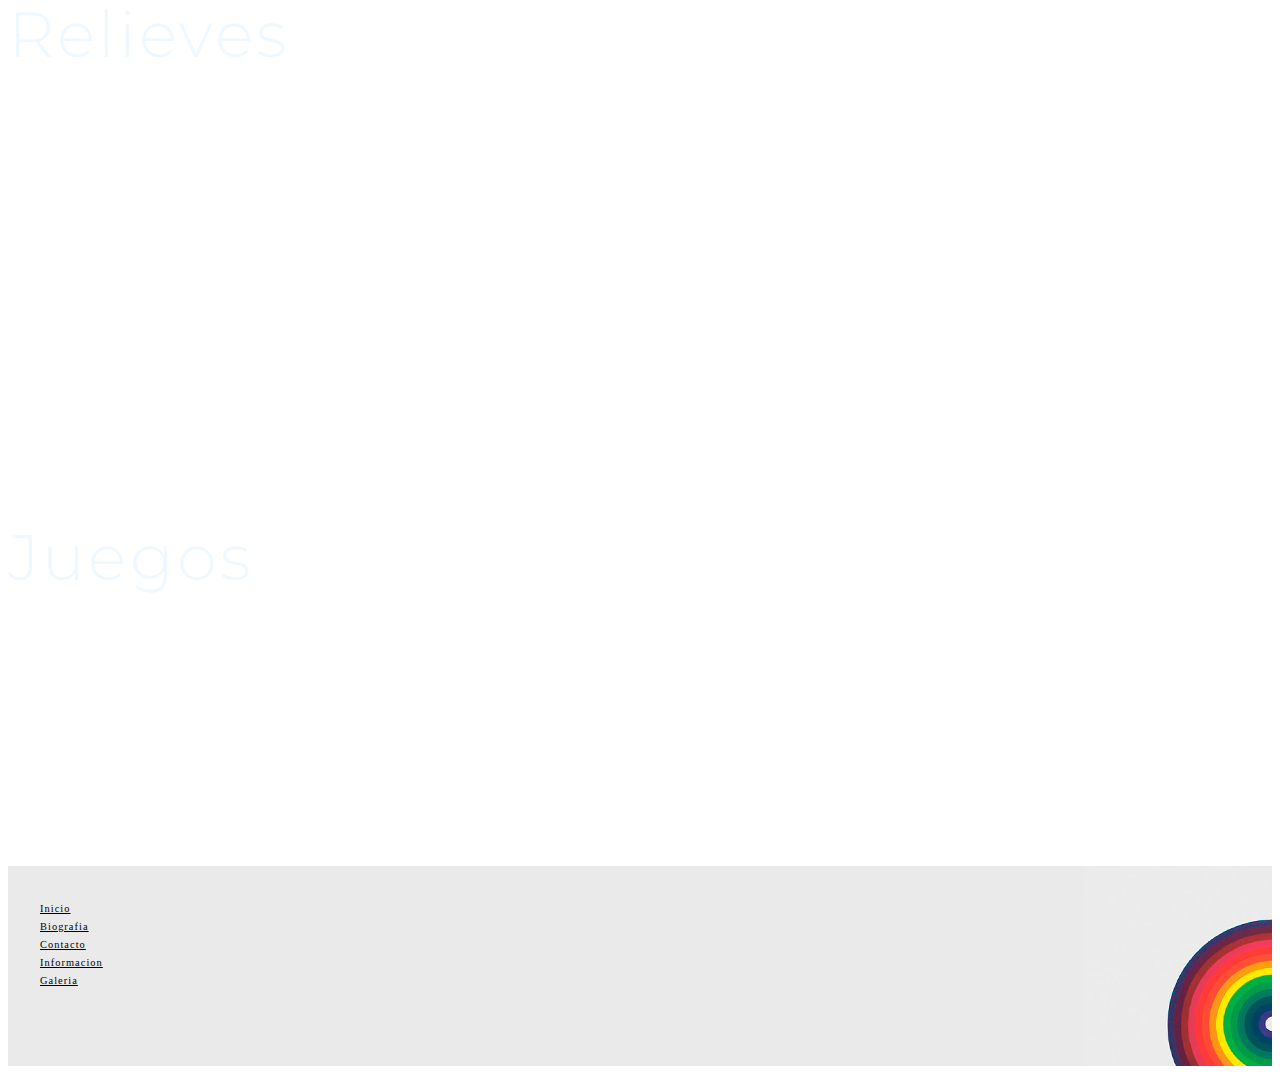
<file: galeria.html>
<!doctype html>
<html lang="en">
  <head>
    <meta charset="utf-8">
    <meta name="viewport" content="width=device-width, initial-scale=1">
    <title>Galeria - Julio Le Parc</title>
    <link rel="shortcut icon" href="multimedia/icon.png">
    <link href="https://cdn.jsdelivr.net/npm/bootstrap@5.2.2/dist/css/bootstrap.min.css" rel="stylesheet" integrity="sha384-Zenh87qX5JnK2Jl0vWa8Ck2rdkQ2Bzep5IDxbcnCeuOxjzrPF/et3URy9Bv1WTRi" crossorigin="anonymous">
    <link rel="stylesheet" href="style/style.css">
  </head>
  <body>
    <div class="container-fluid">
      <header>
        <nav class="navbar bg-light fixed-top ">
            <div class="container-fluid">
              <div class="text-center">
              <a class="navbar-brand" href="home.html">Julio Le Parc</a>
              </div>
              <div class="">
                <button class="navbar-toggler" type="button" data-bs-toggle="offcanvas" data-bs-target="#offcanvasNavbar" aria-controls="offcanvasNavbar">
                  <span class="navbar-toggler-icon"></span>
                </button>
                <div class="offcanvas offcanvas-end" tabindex="-1" id="offcanvasNavbar" aria-labelledby="offcanvasNavbarLabel">
                  <div class="offcanvas-header">
                    <h5 class="offcanvas-title" id="offcanvasNavbarLabel">Explorar</h5>
                    <button type="button" class="btn-close" data-bs-dismiss="offcanvas" aria-label="Close"></button>
                  </div>
                  <div class="offcanvas-body">
                    <ul class="navbar-nav justify-content-end flex-grow-1 pe-3">
                      <li class="nav-item">
                        <a class="nav-link" aria-current="page" href="home.html">Home</a>
                      </li>
                      <li class="nav-item">
                        <a class="nav-link active" href="#">Galeria</a>
                      </li>
                      <li class="nav-item">
                        <a class="nav-link" href="biografia.html">Biografia</a>
                      </li>
                      <li class="nav-item">
                        <a class="nav-link" href="contacto.html">Contacto</a>
                      </li>
                      <li class="nav-item">
                        <a class="nav-link" href="informacion.html">Informacion</a>
                      </li>
                      
                    </ul>
                  </div>
                </div>
              </div>
          </div>
          </nav>
        <!--<div class= "banner container-fluid col-12 col-md-8 mt-5" id="bannerGaleria"></div>-->
      </header>
<br>
      <main>
        <div class="loader"></div>
        <div class="container enlaceGaleria text-center  mt-5">
          <h1>Galeria</h1>
          <div class="row">

            <a href="galeria-colores.html" class="enlaces enlace1 col-12 col-md-6 ">
            <div class=" ">
              <h3>Colores</h3>
            </div>
            </a>
            
            <a href="galeria-luces.html" class="enlaces enlace2 col-12 col-md-6">
            <div class=" ">
              <h3>Luces</h3>
            </div>
          </a>

          <a href="galeria-relieves.html" class="enlaces enlace3 col-12 col-md-6">
            <div class=" ">
              <h3>Relieves</h3>
            </div>
          </a>

          <a href="galeria-juegos.html" class="enlaces enlace4 col-12 col-md-6">
            <div class="">
              <h3>Juegos</h3>
            </div>
          </a>
          </div>
        </div>
      </main>

      <footer class=" mt-4 col-12 text-center text-md-start">
        <ul class="">
          <li class=""><a href="home.html">Inicio</a></li>
          <li class=""><a href="biografia.html">Biografia</a></li>
          <li class=""><a href="contacto.html">Contacto</a></li>
          <li class=""><a href="informacion.html">Informacion</a></li>
          <li class=""><a href="#">Galeria</a></li>
        </ul>
      </footer>

    </div>
    


    <script src="https://ajax.googleapis.com/ajax/libs/jquery/2.2.4/jquery.min.js"></script>
    <script src="https://cdn.jsdelivr.net/npm/bootstrap@5.2.2/dist/js/bootstrap.bundle.min.js" integrity="sha384-OERcA2EqjJCMA+/3y+gxIOqMEjwtxJY7qPCqsdltbNJuaOe923+mo//f6V8Qbsw3" crossorigin="anonymous"></script>
    <script src="https://cdn.jsdelivr.net/npm/@popperjs/core@2.11.6/dist/umd/popper.min.js" integrity="sha384-oBqDVmMz9ATKxIep9tiCxS/Z9fNfEXiDAYTujMAeBAsjFuCZSmKbSSUnQlmh/jp3" crossorigin="anonymous"></script>
<script src="https://cdn.jsdelivr.net/npm/bootstrap@5.2.2/dist/js/bootstrap.min.js" integrity="sha384-IDwe1+LCz02ROU9k972gdyvl+AESN10+x7tBKgc9I5HFtuNz0wWnPclzo6p9vxnk" crossorigin="anonymous"></script>
  </body>
</html>
</file>
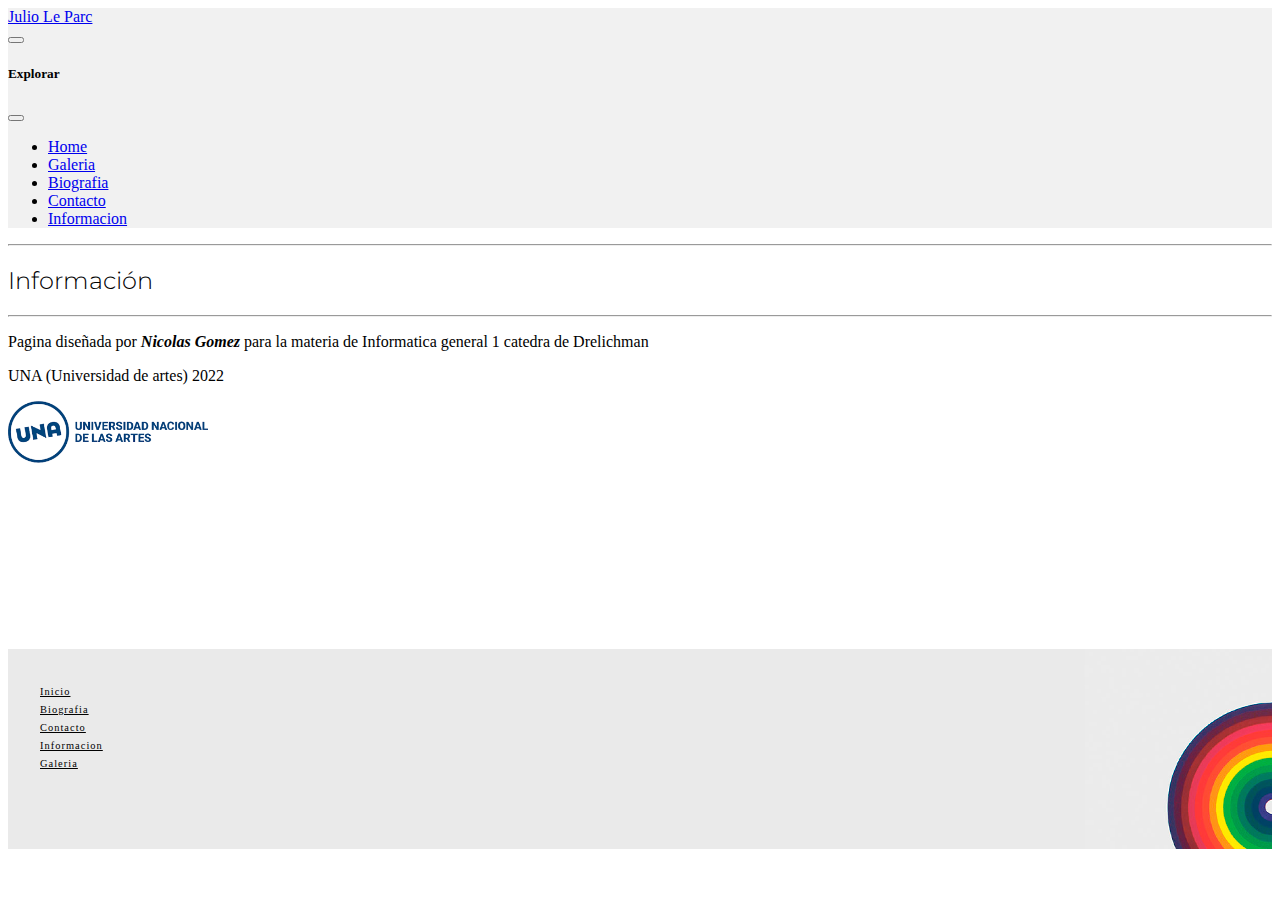
<file: informacion.html>
<!doctype html>
<html lang="en">
  <head>
    <meta charset="utf-8">
    <meta name="viewport" content="width=device-width, initial-scale=1">
    <title>Informacion - Julio Le Parc</title>
    <link rel="shortcut icon" href="multimedia/icon.png">
    <link href="https://cdn.jsdelivr.net/npm/bootstrap@5.2.2/dist/css/bootstrap.min.css" rel="stylesheet" integrity="sha384-Zenh87qX5JnK2Jl0vWa8Ck2rdkQ2Bzep5IDxbcnCeuOxjzrPF/et3URy9Bv1WTRi" crossorigin="anonymous">
    <link rel="stylesheet" href="style/style.css">
  </head>
  <body>
    <div class="container-fluid">
      <header>
        <nav class="navbar bg-light  ">
          <div class="container-fluid">
            <div class="text-center">
            <a class="navbar-brand " href="#">Julio Le Parc</a>
            </div>
            <div class="">
              <button class="navbar-toggler" type="button" data-bs-toggle="offcanvas" data-bs-target="#offcanvasNavbar" aria-controls="offcanvasNavbar">
                <span class="navbar-toggler-icon"></span>
              </button>
              <div class="offcanvas offcanvas-end" tabindex="-1" id="offcanvasNavbar" aria-labelledby="offcanvasNavbarLabel">
                <div class="offcanvas-header">
                  <h5 class="offcanvas-title" id="offcanvasNavbarLabel">Explorar</h5>
                  <button type="button" class="btn-close" data-bs-dismiss="offcanvas" aria-label="Close"></button>
                </div>
                <div class="offcanvas-body">
                  <ul class="navbar-nav justify-content-end flex-grow-1 pe-3">
                    <li class="nav-item">
                      <a class="nav-link" aria-current="page" href="home.html">Home</a>
                    </li>
                    <li class="nav-item">
                      <a class="nav-link " href="galeria.html">Galeria</a>
                    </li>
                    <li class="nav-item">
                      <a class="nav-link" href="biografia.html">Biografia</a>
                    </li>
                    <li class="nav-item">
                      <a class="nav-link" href="contacto.html">Contacto</a>
                    </li>
                    <li class="nav-item">
                      <a class="nav-link active" href="#">Informacion</a>
                    </li>
                    
                  </ul>
                </div>
              </div>
            </div>
        </div>
        </nav>
      </header>

      <main>
        <div class="loader"></div>
        <div class="container text-center m-auto mt-5">
          <hr>
          <h2>Información</h2>
          <hr>
        </div>

        <div class="col-12 text-center mt-4" style="min-height: 300px;">
          <p>Pagina diseñada por <em><strong>Nicolas Gomez</strong></em> para la materia de Informatica general 1 catedra de Drelichman</p>
          <p>UNA (Universidad de artes) 2022</p>
          <img src="multimedia/una.png" alt="" style="width: 200px;">
        </div>
      </main>

      <footer class=" mt-4 col-12 text-center text-md-start">
        <ul class="">
          <li class=""><a href="home.html">Inicio</a></li>
          <li class=""><a href="biografia.html">Biografia</a></li>
          <li class=""><a href="contacto.html">Contacto</a></li>
          <li class=""><a href="#">Informacion</a></li>
          <li class=""><a href="galeria.html">Galeria</a></li>
        </ul>
      </footer>

    </div>



    <script src="https://cdn.jsdelivr.net/npm/bootstrap@5.2.2/dist/js/bootstrap.bundle.min.js" integrity="sha384-OERcA2EqjJCMA+/3y+gxIOqMEjwtxJY7qPCqsdltbNJuaOe923+mo//f6V8Qbsw3" crossorigin="anonymous"></script>
    <script src="https://cdn.jsdelivr.net/npm/@popperjs/core@2.11.6/dist/umd/popper.min.js" integrity="sha384-oBqDVmMz9ATKxIep9tiCxS/Z9fNfEXiDAYTujMAeBAsjFuCZSmKbSSUnQlmh/jp3" crossorigin="anonymous"></script>
<script src="https://cdn.jsdelivr.net/npm/bootstrap@5.2.2/dist/js/bootstrap.min.js" integrity="sha384-IDwe1+LCz02ROU9k972gdyvl+AESN10+x7tBKgc9I5HFtuNz0wWnPclzo6p9vxnk" crossorigin="anonymous"></script>
  </body>
</html>
</file>
<file: style/style.css>
@import url('https://fonts.googleapis.com/css2?family=Montserrat:wght@100;300;500&display=swap');

h2,h3,h4{
    font-family: 'Montserrat', sans-serif;
    font-weight: 300;
}

/* Start Index Styles */
#carouselIndex img{
   min-height: 100vh;
   min-width: 100vh;
   filter: blur(1.5px);
}
#titulo{
    position: absolute;
    z-index: 9999;
    color: white;
    background-color: rgba(0, 0, 0, 0.7);
    display: inline-block;
    text-align: center;
    width: 100%;
    top: 40vh;
    padding: 4em;
}
/* End Index Styles */


/* Header*/

nav{
    background-color: rgb(241, 241, 241);
}

#titulo:hover{
    color: black;
    background-color: rgba(255, 255, 255, 0.2);
    transition: 1s;
}

#bannerHome1{background-image: url(../multimedia/img8.png);}
#bannerHome2{background-image: url(../multimedia/Biografia/1.jpg);background-size: cover;background-repeat: no-repeat; background-position: center;}
#bannerGaleria{background-image: url(../multimedia/bannerGaleria.png);}

.banner{
    margin:  auto;
    min-width: 90%;
    min-height: 300px;
    max-height: 300px;
    display: block;
    overflow: hidden;
    background-size: cover;
    background-repeat: round;
}

/*Home Main Styles*/
.info{
    text-align: center;
    padding: 5px;
}

.imgPrincipal{
    background-image: url(../multimedia/Julio-Le-Parc-Laminas-reflectantes.jpg);
    height: 300px;
    background-size: cover;
    background-repeat: no-repeat;
    background-position: 0px;
}

#video{
    background-color: rgb(212, 212, 212);
    margin: auto;
}
#video video{width: 100%;}

#galeria{ margin: auto; overflow: hidden; padding: 15px;}

/*Galeria main Styles*/
.enlaces{
    height: 250px;
    text-decoration: none;
    border: 10px solid white;
}
.enlaces h3{
    height: 250px;
    font-size: 4em;
    padding-top: 10%;
    color: aliceblue;
    letter-spacing: .05em;
}


/*Enlaces a la galeria*/
.enlaces.enlace1{
    background-image: url(../multimedia/Galeria/colores/9.png);
    background-position: center;
    background-repeat: no-repeat;
    background-size: 800px;
}
.enlaces.enlace2{
    background-image: url(../multimedia/Galeria/luces/7.jpg);
    background-position: center;
    background-repeat: no-repeat;
    background-size: 800px;
}
.enlaces.enlace3{
    background-image: url(../multimedia/Galeria/relieves/5.png);
    background-position: center;
    background-repeat: no-repeat;
    background-size: 800px;
}
.enlaces.enlace4{
    background-image: url(../multimedia/Galeria/juegos/Sin\ título-1.png);
    background-position: center;
    background-repeat: no-repeat;
    background-size: 700px;
}

.enlaces:hover , .enlaces h3:hover{
    background-size: 150%;
    transition: 1s;
    letter-spacing: .3em;
}
#nav-galeria a:hover{text-decoration: underline overline;transition: 1s;}

.img{object-fit: cover;width: 350px; margin-top: 1em;}
.img-text p{font-size: .55em; margin: 0 0 0 10px;}

.texto-galeria p{
    font-size: .8em;
}

#opacidad{background-color: rgba(0, 0, 0, 0.5);width: 100%; height: 100%;position: absolute;}

main #enviar{
    border-radius: 2px;
    background-color: black;
    color: #FFF;
    border: none;
    padding: 10px;
}

.error{
    border: 1px solid red !important;
}



/*Clases de Js*/
.container-img{
    position: fixed;
    height: 100vh;
    width: 100%;
    top : 0;
    left: 0;
    transform: translateX(-150%);
    background-color: rgba(0, 0, 0, 0.437);
    display: flex;
    justify-content: center;
    align-items: center;
    transform: scale(0);
    transition: transform .1s ease-in;
    z-index: 999;
}

.img-show{
    height: 80%;
    display: block;
    object-fit: cover;
}

.mostrar{
    transform: scale(1);
}


/*Footer Styles*/
footer{
    width: 100%;
    height: 200px;
    background-color: rgb(241, 241, 241);
    background-image: url(../multimedia/footer.png);
}
footer ul{padding: 2em;}
footer ul li{list-style: none;}
footer ul a{color: black; font-size: .65em; letter-spacing: .1em;}

/*Media Query*/
@media only screen and (max-width: 600px) { 
    #carouselIndex img{margin-left: -55em;min-width: 132em;}
    .banner {min-height: 110px; max-height: 110px;}
    .enlaces h3{padding-top: 20%;}
    .img-show{height: 40%;}
  }
</file>
